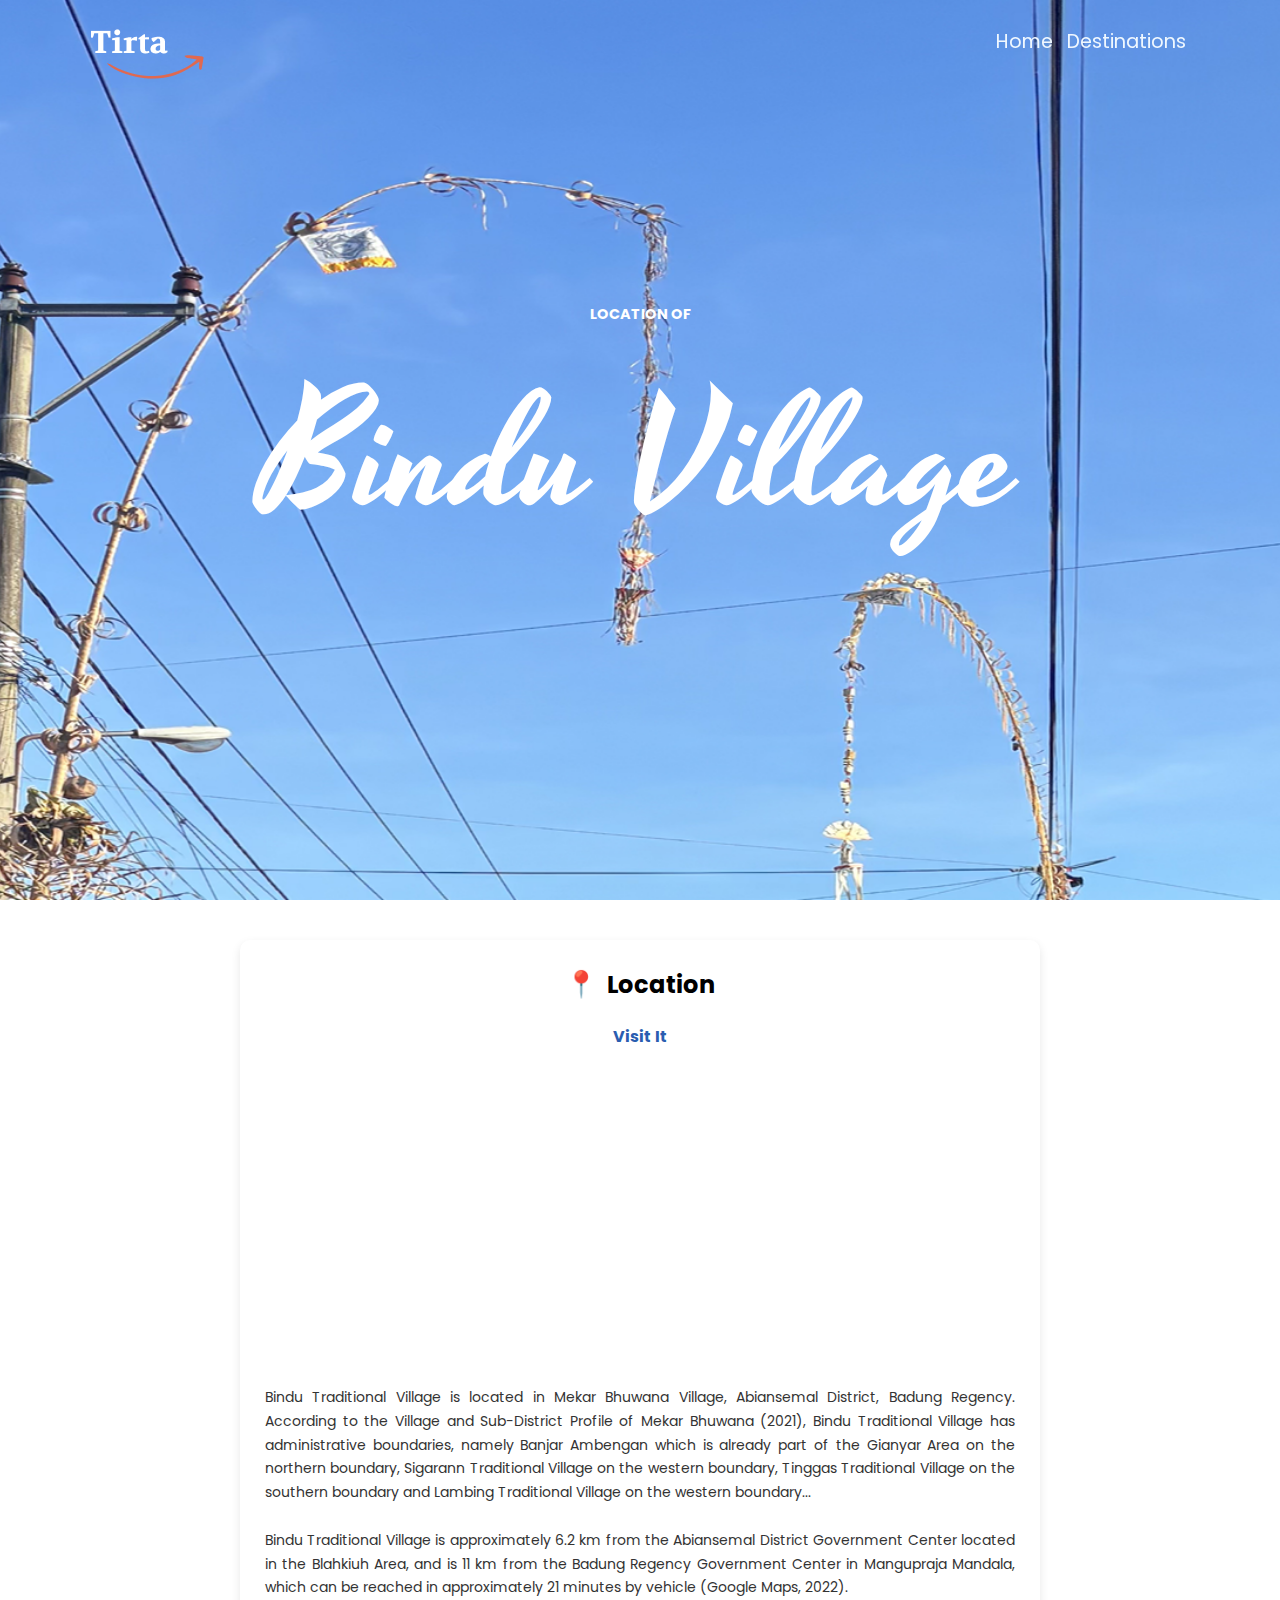
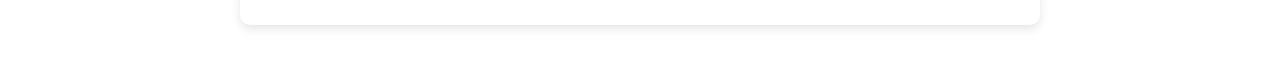
<file: location bindu.html>
<!DOCTYPE html>
<html lang="en">
  <head>
    <meta charset="UTF-8" />
    <meta name="viewport" content="width=device-width, initial-scale=1.0" />
    <title>Location Bindu Village</title>
    <!-- font style -->
    <link rel="preconnect" href="https://fonts.googleapis.com" />
    <link rel="preconnect" href="https://fonts.gstatic.com" crossorigin />
    <link
      href="https://fonts.googleapis.com/css2?family=Poppins:ital,wght@0,100;0,300;0,400;0,600;0,700;1,300;1,700&display=swap"
      rel="stylesheet"
    />
    <link rel="shortcut icon" href="images/Group 1.png" type="image/x-icon" />

    <link rel="preconnect" href="https://fonts.googleapis.com" />
    <link rel="preconnect" href="https://fonts.gstatic.com" crossorigin />
    <link
      href="https://fonts.googleapis.com/css2?family=Poppins:wght@100&display=swap"
      rel="stylesheet"
    />
    <link
      href="https://fonts.googleapis.com/css2?family=Open+Sans:ital,wght@0,300..800;1,300..800&family=Yesteryear&display=swap"
      rel="stylesheet"
    />

    <!-- my style -->
    <link rel="stylesheet" href="assets/location bindu.css" />
  </head>
  <body>
    <div class="navbar">
      <div class="navbar-logo">
        <img src="img/logo (1).png" alt="" />
      </div>
      <div class="navbar-nav">
        <a href="index.html">Home</a>
        <a href="#destinations">Destinations</a>
      </div>
    </div>

    <div class="isi">
      <div class="judul">
        <h1>LOCATION OF</h1>
        <p>Bindu Village</p>
      </div>
    </div>

    <!-- Location -->
    <section class="location-section">
      <h2>Location</h2>

      <div class="map-container">
        <a href="https://maps.google.com" target="_blank">Visit It</a>
        <iframe
          src="https://www.google.com/maps/embed?pb=!1m18!1m12!1m3!1d15781.871601093806!2d115.22901099999999!3d-8.55092425!2m3!1f0!2f0!3f0!3m2!1i1024!2i768!4f13.1!3m3!1m2!1s0x2dd23c368cbe8b71%3A0x80bf989e7e76163f!2sBindu%2C%20Mekar%20Bhuwana%2C%20Kec.%20Abiansemal%2C%20Kabupaten%20Badung%2C%20Bali!5e0!3m2!1sid!2sid!4v1747193744944!5m2!1sid!2sid"
          width="600"
          height="450"
          style="border: 0"
          allowfullscreen=""
          loading="lazy"
          referrerpolicy="no-referrer-when-downgrade"
        ></iframe>
      </div>

      <div class="location-description">
        Bindu Traditional Village is located in Mekar Bhuwana Village,
        Abiansemal District, Badung Regency. According to the Village and
        Sub-District Profile of Mekar Bhuwana (2021), Bindu Traditional Village
        has administrative boundaries, namely Banjar Ambengan which is already
        part of the Gianyar Area on the northern boundary, Sigarann Traditional
        Village on the western boundary, Tinggas Traditional Village on the
        southern boundary and Lambing Traditional Village on the western
        boundary...
        <br /><br />
        Bindu Traditional Village is approximately 6.2 km from the Abiansemal
        District Government Center located in the Blahkiuh Area, and is 11 km
        from the Badung Regency Government Center in Mangupraja Mandala, which
        can be reached in approximately 21 minutes by vehicle (Google Maps,
        2022).
      </div>
    </section>
  </body>
</html>
</file>
<file: assets/location bindu.css>
:root {
  --primary: rgba(223, 105, 81, 1);
}
.yesteryear-regular {
  font-family: "Yesteryear", cursive;
  font-weight: 400;
  font-style: normal;
}

* {
  font-family: poppins, sans-serif;
  margin: 0;
  padding: 0;
  box-sizing: border-box;
  outline: none;
  border: none;
  text-decoration: none;
  scroll-behavior: smooth;
}

html {
  scroll-behavior: smooth;
}

body {
  font-family: "Poppins", sans-serif;
  color: rgb(0, 0, 0);
}

/* Navbar Style */
.navbar {
  display: flex;
  justify-content: space-between;
  padding: 1.4rem 7%;
  position: fixed;
  top: 0;
  left: 0;
  right: 0;
  z-index: 999;
}

.navbar .navbar-logo {
  display: block;
  position: relative;
}

.navbar .navbar-nav a {
  color: aliceblue;
  display: inline-block;
  justify-content: center;
  font-size: 1.2rem;
  margin: 0.3rem;
}
.navbar .navbar-nav a:hover {
  color: var(--primary);
}

.navbar .navbar-nav a::after {
  content: "";
  display: block;
  padding-bottom: 0.5rem;
  border-bottom: 0.1rem solid var(--primary);
  transform: scaleX(0);
  transition: 0.2s linear;
}

.navbar .navbar-nav a:hover::after {
  transform: scaleX(0.5);
}
/* Isi */
.isi {
  min-height: 100vh;
  display: flex;
  align-items: center;
  justify-content: center;
  background-image: url(../img/location\ bindu.png);
  background-repeat: no-repeat;
  background-size: cover;
  background-position: center;
  position: relative;
}

.isi::after {
  content: "";
  display: block;
  position: absolute;
  width: 100%;
  height: 30%;
  bottom: 0;
}
.isi .judul {
  text-align: center;
  justify-content: center;
  max-width: 65rem;
  line-height: 1.7;
}

.isi .judul h1 {
  font-size: 0.9rem;
  color: #fff;
}
.isi .judul p {
  font-size: 10rem;
  color: #fff;
  font-family: "Yesteryear", cursive;
}
.location-section {
      max-width: 800px;
      margin: 40px auto;
      background-color: #fff;
      border-radius: 10px;
      padding: 25px;
      box-shadow: 0 4px 10px rgba(0, 0, 0, 0.1);
    }

    .location-section h2 {
      display: flex;
      align-items: center;
      font-size: 24px;
      margin-bottom: 20px;
      gap: 10px;
      justify-content: center;
    }

    .location-section h2::before {
      content: "📍";
      font-size: 26px;
    }

    .map-container {
      text-align: center;
    }

    .map-container a {
      display: block;
      font-weight: bold;
      margin-bottom: 10px;
      color: #2a5db0;
      text-decoration: none;
    }

    .map-container iframe {
      width: 100%;
      height: 300px;
      border: none;
      border-radius: 8px;
      margin-bottom: 20px;
    }

    .location-description {
      font-size: 14px;
      line-height: 1.7;
      text-align: justify;
      color: #333;
    }
</file>
